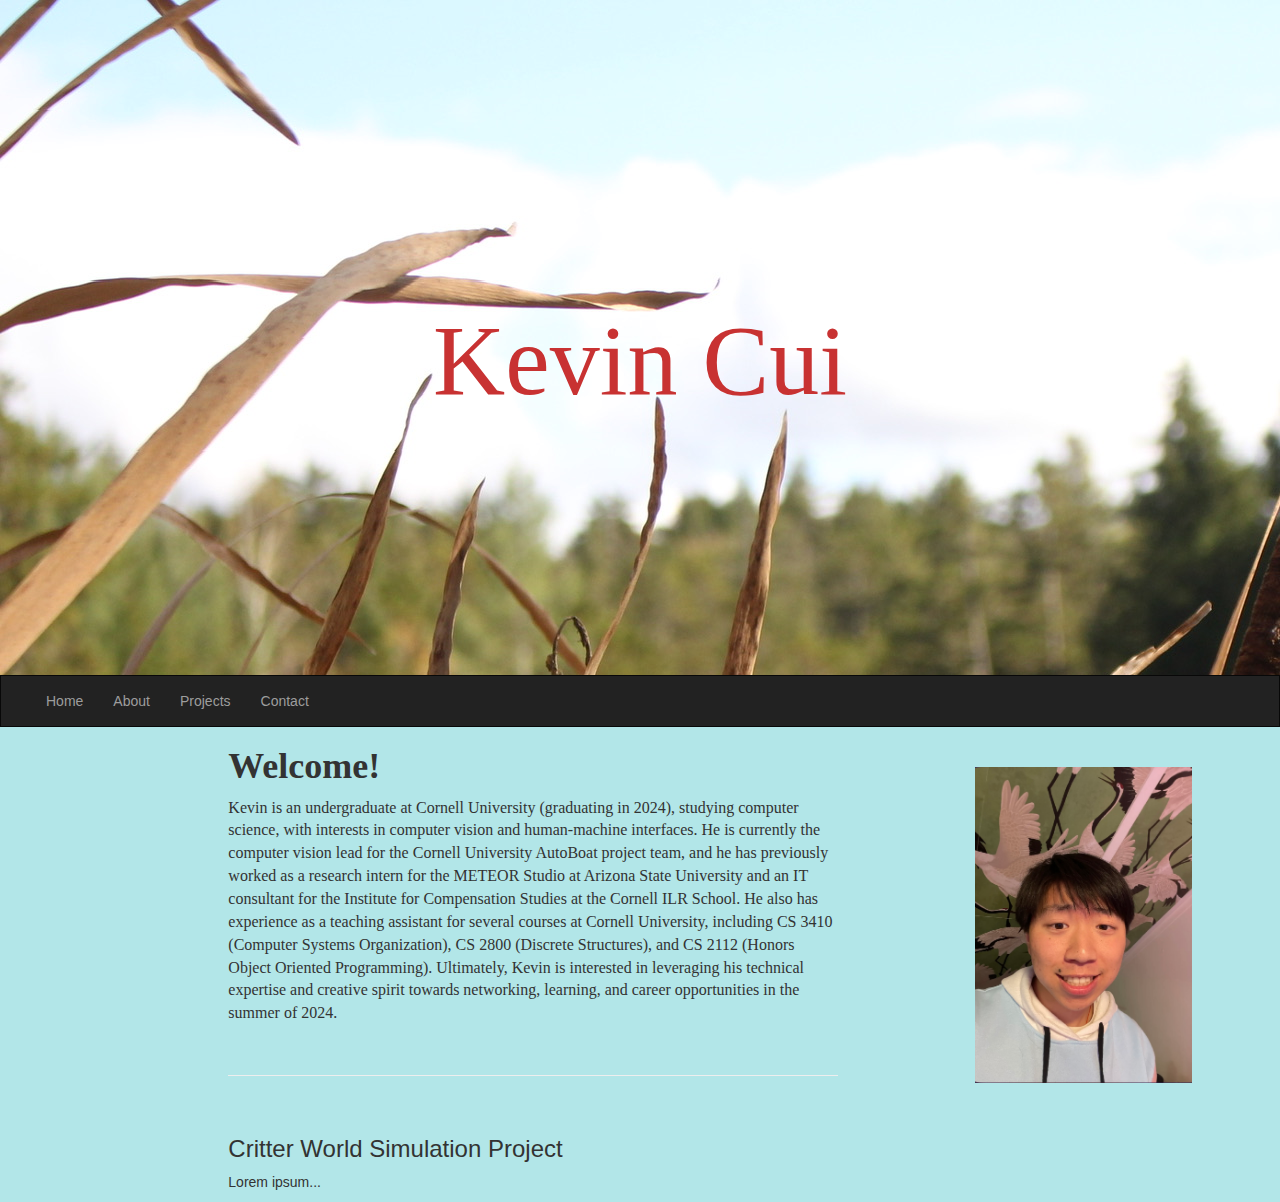
<file: about.html>
<!DOCTYPE html>
<html lang="en">

<head>
  <title>Kevin Cui | Home</title>
  <meta charset="utf-8">
  <meta name="viewport" content="width=device-width, initial-scale=1">
  <link rel="stylesheet" href="https://maxcdn.bootstrapcdn.com/bootstrap/3.4.1/css/bootstrap.min.css">
  <script src="https://ajax.googleapis.com/ajax/libs/jquery/3.7.1/jquery.min.js"></script>
  <script src="https://maxcdn.bootstrapcdn.com/bootstrap/3.4.1/js/bootstrap.min.js"></script>
  <style>
    /* Remove the navbar's default margin-bottom and rounded borders */
    .navbar {
      margin-bottom: 0;
      border-radius: 0;
    }

    /* Set height of the grid so .sidenav can be 100% (adjust as needed) */
    .row.content {
      height: 450px
    }

    /* Set gray background color and 100% height */
    .sidenav {
      padding-top: 20px;
      background-color: #f1f1f1;
      height: 100%;
    }

    /* Set black background color, white text and some padding */
    footer {
      background-color: #555;
      color: white;
      padding: 15px;
    }

    /* On small screens, set height to 'auto' for sidenav and grid */
    @media screen and (max-width: 767px) {
      .sidenav {
        height: auto;
        padding: 15px;
      }

      .row.content {
        height: auto;
      }
    }
  </style>
</head>

<body>
  <!-- Background image -->
  <div class="p-5 text-center bg-image" style="
      background-image: url('reeds.JPG');
      height: 675px;
      width: 100%;
      object-fit: fill;
    ">
    <div style="background-color: rgba(75, 75, 75, 0);">
      <div>
        <div style="color: rgb(200,50,50); font-size:100px">
          <br>
          <br>
          <h1 style="font-size:100px; font-family: Georgia, 'Times New Roman', Times, serif">Kevin Cui</h1>
        </div>
      </div>
    </div>
  </div>
  <!-- Background image -->

  <nav class="navbar navbar-inverse">
    <div class="container-fluid">
      <div class="navbar-header">
        <button type="button" class="navbar-toggle" data-toggle="collapse" data-target="#myNavbar">
          <span class="icon-bar"></span>
        </button>
      </div>
      <div class="collapse navbar-collapse" id="myNavbar">
        <ul class="nav navbar-nav" style="text-align: center;">
          <li><a href="index.html">Home</a></li>
          <li><a href="about.html">About</a></li>
          <li><a href="projects.html">Projects</a></li>
          <li><a href="contact.html">Contact</a></li>
        </ul>
      </div>
    </div>
  </nav>

  <div class="container-fluid text-center" style="background-color: rgb(178, 230, 232);">
    <div class="row content">
      <div class="col-sm-2 text-left">

      </div>
      <div class="col-sm-6 text-left">
        <h1 style="font-family: 'Times New Roman', Times, serif; font-weight: bold;">
          Welcome!
        </h1>
        <p style=" font-size:16px; font-family: 'Times New Roman' , Times, serif;">Kevin is an undergraduate at
          Cornell University (graduating in 2024), studying computer science, with
          interests in computer vision and human-machine interfaces. He is currently the computer vision lead for the
          Cornell University AutoBoat project team, and he has previously worked as a research intern for the METEOR
          Studio at Arizona State University and an IT consultant for the Institute for Compensation
          Studies at the Cornell ILR School. He also has experience as a teaching assistant for several courses at
          Cornell University, including CS 3410 (Computer Systems Organization), CS 2800 (Discrete Structures), and CS
          2112 (Honors Object Oriented Programming). Ultimately, Kevin is interested in leveraging his technical
          expertise and creative spirit towards networking, learning, and career opportunities in the summer of
          2024.</p>
        <br>
        <hr>
        <br>
        <h3>Critter World Simulation Project</h3>
        <p>Lorem ipsum...</p>
      </div>
      <div class="col-sm-1 text-left"></div>
      <div class="col-sm-3 text-left">
        <br>
        <br>
        <img src="headshot_casual.jpg" alt="Kevin Cui Headshot" width=75% height=85%>
      </div>
    </div>
  </div>

</body>

</html>
</file>
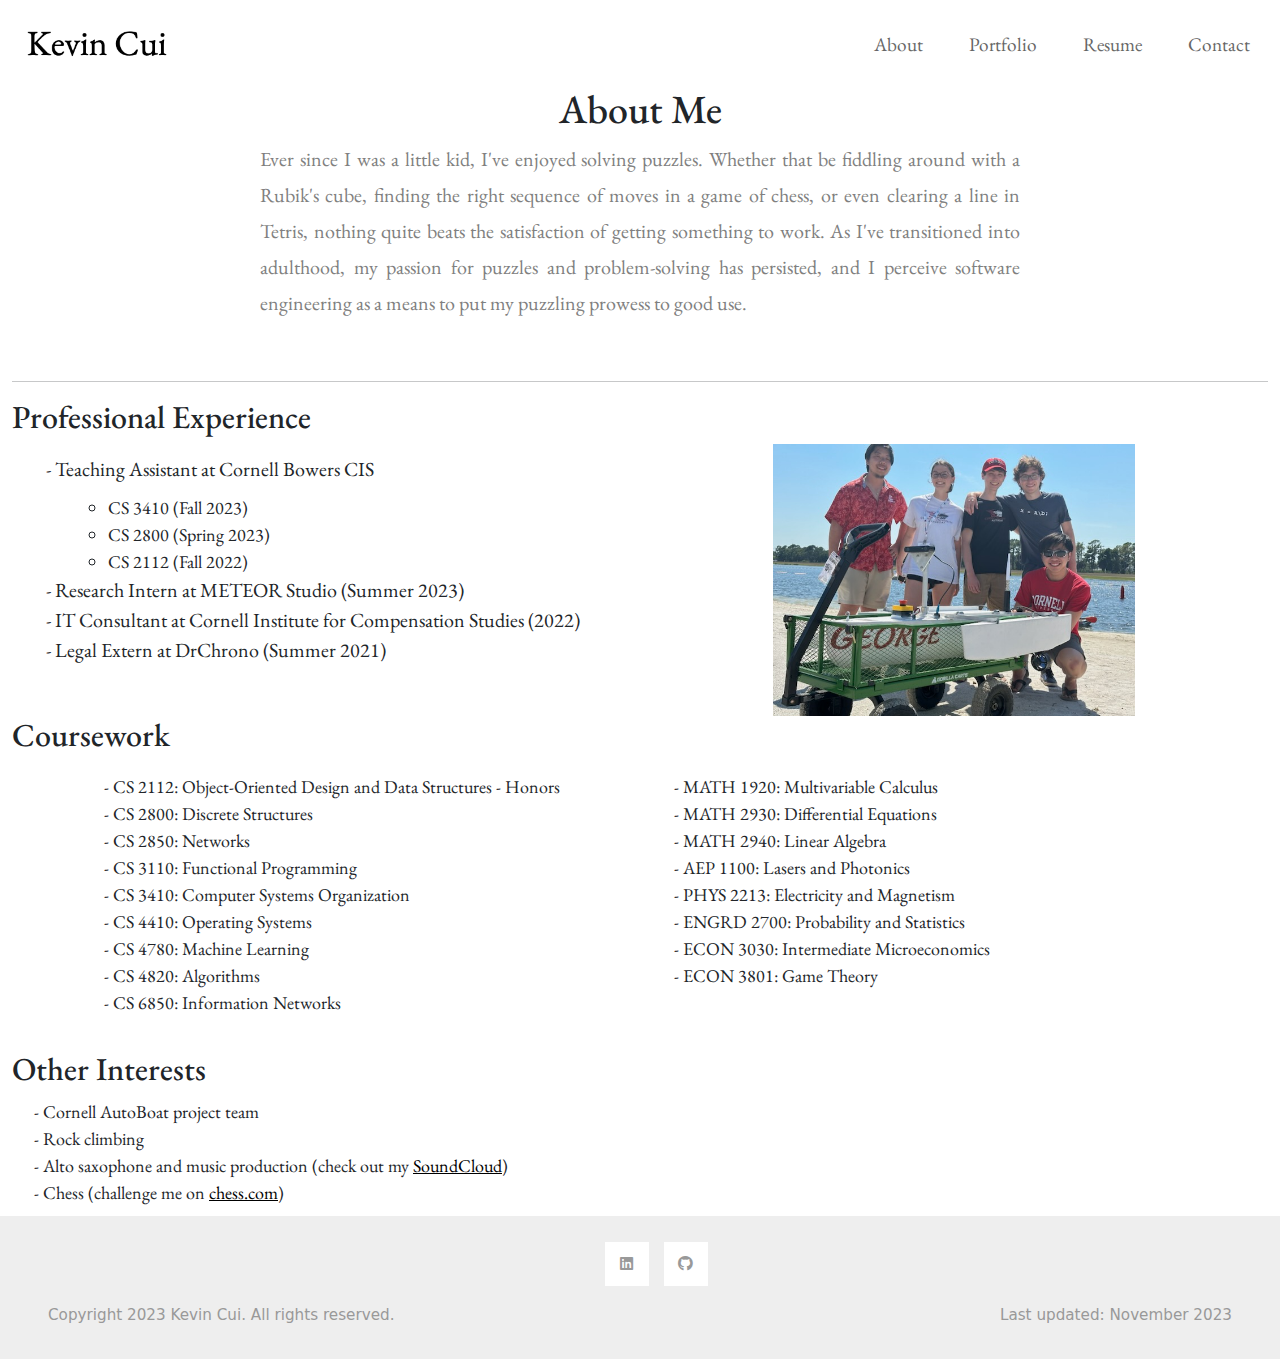
<file: experience.html>
<!DOCTYPE html>
<html lang="en">

<head>
  <meta charset="UTF-8">
  <meta name="viewport" content="width=device-width, initial-scale=1.0">
  <title>Kevin Cui | About</title>
  <link rel="stylesheet" href="css/bootstrap.min.css">
  <link rel="stylesheet" href="fontawesome/css/all.min.css">
  <link rel="stylesheet" href="css/templatemo-style.css">
  <link href='https://fonts.googleapis.com/css?family=EB Garamond' rel='stylesheet'>
  <!--
    
TemplateMo 556 Catalog-Z

https://templatemo.com/tm-556-catalog-z

-->

  <style>
    ul {
      margin: 10px;
    }

    ul.dash {
      list-style-type: none;
    }

    ul.dash>li {
      text-indent: -20px;
    }

    ul.dash>li:before {
      content: "-  ";
      text-indent: -20px;
    }
  </style>
</head>

<body>
  <nav class="navbar navbar-expand-lg">
    <div class="container-fluid">
      <a class="navbar-brand" href="https://kevinkcui.github.io/">
        <!-- <p style="color:cadetblue; font-size: 27px;">Kevin Cui</p> -->
        <img src="kevin-cui.png" alt="Kevin Cui" width=75% height=auto />
      </a>
      <button class="navbar-toggler" type="button" data-toggle="collapse" data-target="#navbarSupportedContent"
        aria-controls="navbarSupportedContent" aria-expanded="false" aria-label="Toggle navigation">
        <i class="fas fa-bars"></i>
      </button>
      <div class="collapse navbar-collapse" id="navbarSupportedContent">

        <ul style="font-family: EB Garamond;" class="navbar-nav ml-auto mb-2 mb-lg-0">
          <li class="nav-item">
            <a class="nav-link nav-link-1" href="experience.html">About</a>
          </li>
          <li class="nav-item">
            <a class="nav-link nav-link-2" href="projects.html">Portfolio</a>
          </li>
          <li class="nav-item">
            <a target="_blank" rel="noopener noreferrer" class="nav-link nav-link-3" href="kc resume pdf.pdf">Resume</a>
          </li>
          <li class="nav-item">
            <a class="nav-link nav-link-4" href="contact.html">Contact</a>
          </li>
        </ul>
      </div>
    </div>
  </nav>
  <div style="text-align: center; font-family:EB Garamond;">
    <h1>About Me</h1>
    <p style="font-size:20px; color:grey; padding-left: 13em; padding-right:13em;text-align:justify">Ever since I was a
      little kid, I've
      enjoyed solving puzzles. Whether that be
      fiddling around with a Rubik's cube,
      finding the right sequence of moves in a game of chess, or even clearing a line in Tetris, nothing quite beats the
      satisfaction of
      getting something to work. As I've transitioned into adulthood, my passion for puzzles and problem-solving has
      persisted, and I perceive software engineering as a means to put my puzzling prowess to good use. </p>
  </div>
  <div class="container-fluid tm-container-content tm-mt-60" style="font-family: EB Garamond;">
    <hr>
    <h2> Professional Experience</h2>
    <div class="container-fluid">
      <div class="row content">
        <div class="col-sm-6">
          <ul class="dash" style="font-size:20px">
            <li>Teaching Assistant at Cornell Bowers CIS</li>
            <ul style="font-size:18px">
              <li>CS 3410 (Fall 2023)</li>
              <li>CS 2800 (Spring 2023)</li>
              <li>CS 2112 (Fall 2022)</li>
            </ul>
            <li>Research Intern at METEOR Studio (Summer 2023)</li>
            <li>IT Consultant at Cornell Institute for Compensation Studies (2022)</li>
            <li>Legal Extern at DrChrono (Summer 2021)</li>
          </ul>
        </div>
        <div class="col-sm-6 text-center">
          <img src="autoboat.JPG" width=60% height=auto />
        </div>
      </div>
    </div>
    <h2> Coursework </h2>
    <div class="container">
      <div class="row">
        <div class="col-lg-6 col-md-6 col-sm-12 col-xs-12">
          <ul class="dash" style="font-size:18px">
            <li>CS 2112: Object-Oriented Design and Data Structures - Honors</li>
            <li>CS 2800: Discrete Structures</li>
            <li>CS 2850: Networks</li>
            <li>CS 3110: Functional Programming</li>
            <li>CS 3410: Computer Systems Organization</li>
            <li>CS 4410: Operating Systems</li>
            <li>CS 4780: Machine Learning</li>
            <li>CS 4820: Algorithms</li>
            <li>CS 6850: Information Networks</li>
          </ul>
        </div>
        <div class="col-lg-6 col-md-6 col-sm-12 col-xs-12">
          <ul class="dash" style="font-size:18px">
            <li>MATH 1920: Multivariable Calculus</li>
            <li>MATH 2930: Differential Equations</li>
            <li>MATH 2940: Linear Algebra</li>
            <li>AEP 1100: Lasers and Photonics</li>
            <li>PHYS 2213: Electricity and Magnetism</li>
            <li>ENGRD 2700: Probability and Statistics</li>
            <li>ECON 3030: Intermediate Microeconomics</li>
            <li>ECON 3801: Game Theory</li>
          </ul>
        </div>
      </div>
    </div>
    <br>
    <h2>Other Interests</h2>
    <ul class="dash" style="font-size:18px">
      <li>Cornell AutoBoat project team</li>
      <li>Rock climbing</li>
      <li>Alto saxophone and music production (check out my <a target="_blank" rel="noopener noreferrer"
          href="https://soundcloud.com/user-759339806" style="color:black">
          <u>SoundCloud</u></a>)</li>
      <li>Chess (challenge me on <a target="_blank" rel="noopener noreferrer"
          href="https://www.chess.com/member/redtail26" style="color:black"><u>chess.com</u></a>)</li>
    </ul>
  </div>

  <footer class="tm-bg-gray pt-3 pb-3 tm-text-gray tm-footer">
    <div class="container-fluid">
      <ul class="tm-social-links d-flex justify-content-center">
        <li class="mb-2"><a target="_blank" rel="noopener noreferrer" href="https://www.linkedin.com/in/kevinkcui/"><i
              class="fab fa-linkedin"></i></a>
        </li>
        <li class="mb-2"><a target="_blank" rel="noopener noreferrer" href="https://github.com/kevinkcui"><i
              class="fab fa-github"></i></a></li>
      </ul>
      <div class="row">
        <div class="col-lg-8 col-md-7 col-12 px-5 mb-3">
          Copyright 2023 Kevin Cui. All rights reserved.
        </div>
        <div class="col-lg-4 col-md-5 col-12 px-5 text-right">
          Last updated: November 2023</a>
        </div>
      </div>
    </div>
  </footer>

</body>

</html>
</file>
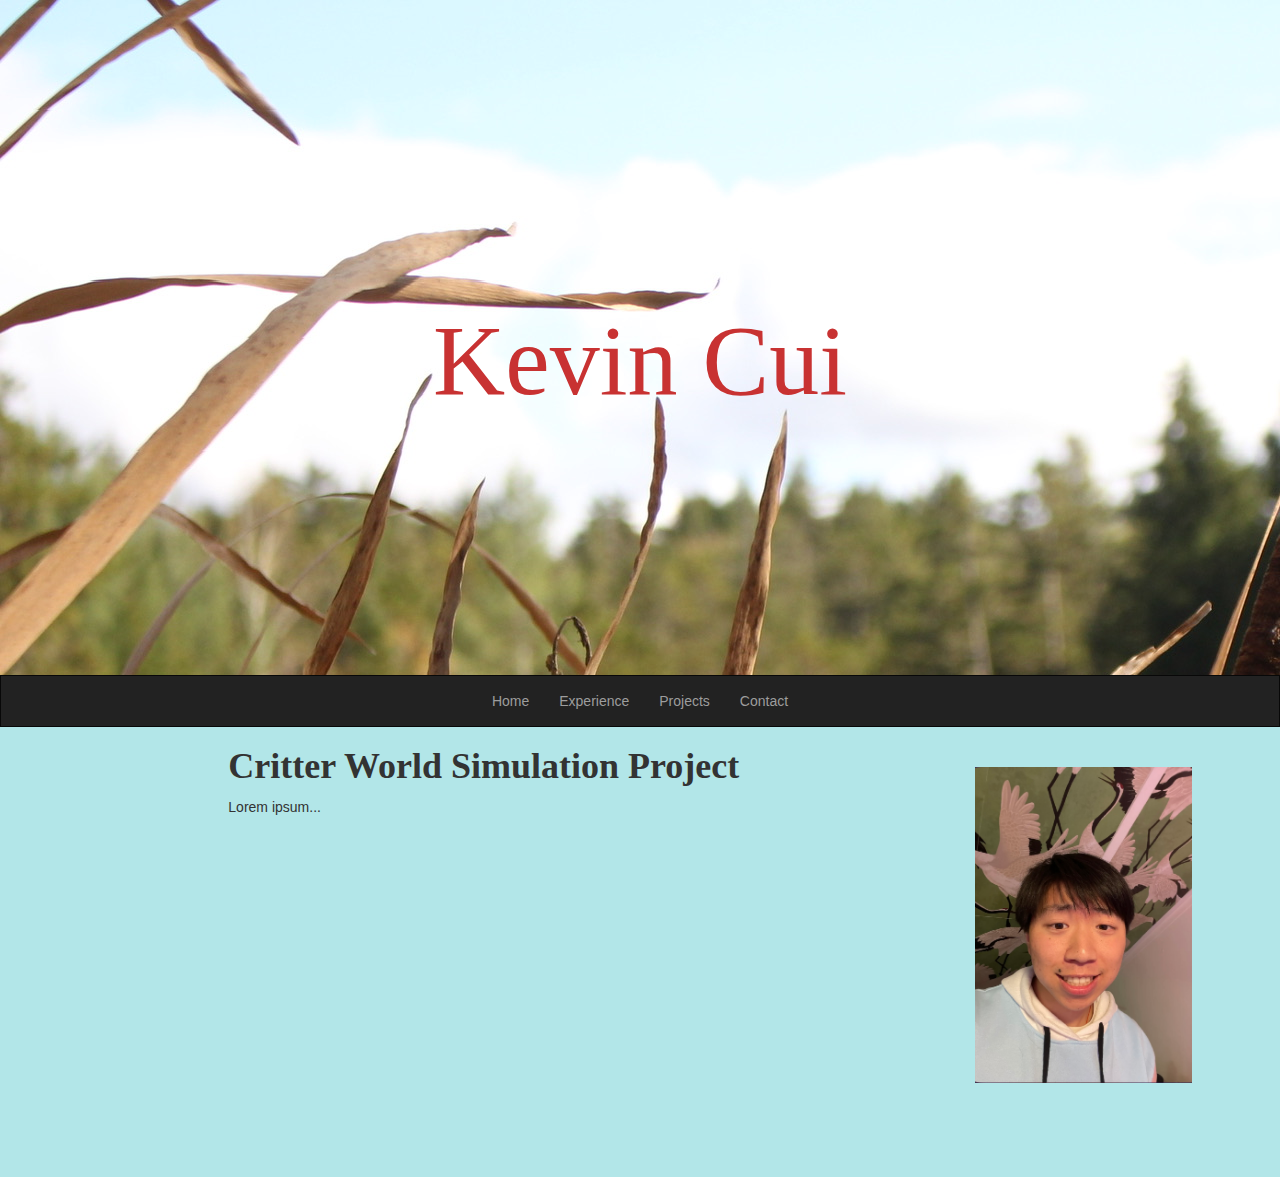
<file: projects.html>
<!DOCTYPE html>
<html lang="en">

<head>
  <title>Kevin Cui | Home</title>
  <meta charset="utf-8">
  <meta name="viewport" content="width=device-width, initial-scale=1">
  <link rel="stylesheet" href="https://maxcdn.bootstrapcdn.com/bootstrap/3.4.1/css/bootstrap.min.css">
  <script src="https://ajax.googleapis.com/ajax/libs/jquery/3.7.1/jquery.min.js"></script>
  <script src="https://maxcdn.bootstrapcdn.com/bootstrap/3.4.1/js/bootstrap.min.js"></script>
  <style>
    /* Remove the navbar's default margin-bottom and rounded borders */
    .navbar {
      margin-bottom: 0;
      border-radius: 0;
    }

    .center-nav {
      display: flex;
      justify-content: center;
    }

    /* Set height of the grid so .sidenav can be 100% (adjust as needed) */
    .row.content {
      height: 450px
    }

    /* Set gray background color and 100% height */
    .sidenav {
      padding-top: 20px;
      background-color: #f1f1f1;
      height: 100%;
    }

    /* Set black background color, white text and some padding */
    footer {
      background-color: #555;
      color: white;
      padding: 15px;
    }

    /* On small screens, set height to 'auto' for sidenav and grid */
    @media screen and (max-width: 767px) {
      .sidenav {
        height: auto;
        padding: 15px;
      }

      .row.content {
        height: auto;
      }
    }
  </style>
</head>

<body>
  <!-- Background image -->
  <div class="p-5 text-center bg-image" style="
      background-image: url('reeds.JPG');
      height: 675px;
      width: 100%;
      object-fit: fill;
    ">
    <div style="background-color: rgba(75, 75, 75, 0);">
      <div>
        <div style="color: rgb(200,50,50); font-size:100px">
          <br>
          <br>
          <h1 style="font-size:100px; font-family: Georgia, 'Times New Roman', Times, serif">Kevin Cui</h1>
        </div>
      </div>
    </div>
  </div>
  <!-- Background image -->

  <nav class="navbar navbar-inverse">
    <div class="container-fluid">
      <div class="navbar-header">
        <button type="button" class="navbar-toggle" data-toggle="collapse" data-target="#myNavbar">
          <span class="icon-bar"></span>
        </button>
      </div>
      <div class="center-nav" id="myNavbar">
        <ul class="nav navbar-nav">
          <li><a href="index.html">Home</a></li>
          <li><a href="experience.html">Experience</a></li>
          <li><a href="projects.html">Projects</a></li>
          <li><a href="contact.html">Contact</a></li>
        </ul>
      </div>
    </div>
  </nav>

  <div class="container-fluid text-center" style="background-color: rgb(178, 230, 232);">
    <div class="row content">
      <div class="col-sm-2 text-left">

      </div>
      <div class="col-sm-6 text-left">
        <h1 style="font-family: 'Times New Roman', Times, serif; font-weight: bold;">
          Critter World Simulation Project</h1>
        <p>Lorem ipsum...</p>
      </div>
      <div class="col-sm-1 text-left"></div>
      <div class="col-sm-3 text-left">
        <br>
        <br>
        <img src="headshot_casual.jpg" alt="Kevin Cui Headshot" width=75% height=85%>
      </div>
    </div>
  </div>

</body>

</html>
</file>
<file: css/templatemo-style.css>
/*
    
TemplateMo 556 Catalog-Z

https://templatemo.com/tm-556-catalog-z

*/

#loader-wrapper {
    position: fixed;
    top: 0;
    left: 0;
    width: 100%;
    height: 100%;
    z-index: 1001;
}
#loader {
    display: block;
    position: relative;
    left: 50%;
    top: 50%;
    width: 150px;
    height: 150px;
    margin: -75px 0 0 -75px;
    border-radius: 50%;
    border: 3px solid transparent;
    border-top-color: #3498db;

    -webkit-animation: spin 2s linear infinite; /* Chrome, Opera 15+, Safari 5+ */
    animation: spin 2s linear infinite; /* Chrome, Firefox 16+, IE 10+, Opera */

    z-index: 1002;
}

    #loader:before {
        content: "";
        position: absolute;
        top: 5px;
        left: 5px;
        right: 5px;
        bottom: 5px;
        border-radius: 50%;
        border: 3px solid transparent;
        border-top-color: #e74c3c;

        -webkit-animation: spin 3s linear infinite; /* Chrome, Opera 15+, Safari 5+ */
        animation: spin 3s linear infinite; /* Chrome, Firefox 16+, IE 10+, Opera */
    }

    #loader:after {
        content: "";
        position: absolute;
        top: 15px;
        left: 15px;
        right: 15px;
        bottom: 15px;
        border-radius: 50%;
        border: 3px solid transparent;
        border-top-color: #f9c922;

        -webkit-animation: spin 1.5s linear infinite; /* Chrome, Opera 15+, Safari 5+ */
          animation: spin 1.5s linear infinite; /* Chrome, Firefox 16+, IE 10+, Opera */
    }

    @-webkit-keyframes spin {
        0%   { 
            -webkit-transform: rotate(0deg);  /* Chrome, Opera 15+, Safari 3.1+ */
            -ms-transform: rotate(0deg);  /* IE 9 */
            transform: rotate(0deg);  /* Firefox 16+, IE 10+, Opera */
        }
        100% {
            -webkit-transform: rotate(360deg);  /* Chrome, Opera 15+, Safari 3.1+ */
            -ms-transform: rotate(360deg);  /* IE 9 */
            transform: rotate(360deg);  /* Firefox 16+, IE 10+, Opera */
        }
    }
    @keyframes spin {
        0%   { 
            -webkit-transform: rotate(0deg);  /* Chrome, Opera 15+, Safari 3.1+ */
            -ms-transform: rotate(0deg);  /* IE 9 */
            transform: rotate(0deg);  /* Firefox 16+, IE 10+, Opera */
        }
        100% {
            -webkit-transform: rotate(360deg);  /* Chrome, Opera 15+, Safari 3.1+ */
            -ms-transform: rotate(360deg);  /* IE 9 */
            transform: rotate(360deg);  /* Firefox 16+, IE 10+, Opera */
        }
    }

    #loader-wrapper .loader-section {
        position: fixed;
        top: 0;
        width: 51%;
        height: 100%;
        background: #222222;
        z-index: 1001;
        -webkit-transform: translateX(0);  /* Chrome, Opera 15+, Safari 3.1+ */
        -ms-transform: translateX(0);  /* IE 9 */
        transform: translateX(0);  /* Firefox 16+, IE 10+, Opera */
    }

    #loader-wrapper .loader-section.section-left {
        left: 0;
    }

    #loader-wrapper .loader-section.section-right {
        right: 0;
    }

    /* Loaded */
    .loaded #loader-wrapper .loader-section.section-left {
        -webkit-transform: translateX(-100%);  /* Chrome, Opera 15+, Safari 3.1+ */
            -ms-transform: translateX(-100%);  /* IE 9 */
                transform: translateX(-100%);  /* Firefox 16+, IE 10+, Opera */

        -webkit-transition: all 0.7s 0.3s cubic-bezier(0.645, 0.045, 0.355, 1.000);  
                transition: all 0.7s 0.3s cubic-bezier(0.645, 0.045, 0.355, 1.000);
    }

    .loaded #loader-wrapper .loader-section.section-right {
        -webkit-transform: translateX(100%);  /* Chrome, Opera 15+, Safari 3.1+ */
            -ms-transform: translateX(100%);  /* IE 9 */
                transform: translateX(100%);  /* Firefox 16+, IE 10+, Opera */

-webkit-transition: all 0.7s 0.3s cubic-bezier(0.645, 0.045, 0.355, 1.000);  
        transition: all 0.7s 0.3s cubic-bezier(0.645, 0.045, 0.355, 1.000);
    }
    
    .loaded #loader {
        opacity: 0;
        -webkit-transition: all 0.3s ease-out;  
                transition: all 0.3s ease-out;
    }
    .loaded #loader-wrapper {
        visibility: hidden;

        -webkit-transform: translateY(-100%);  /* Chrome, Opera 15+, Safari 3.1+ */
            -ms-transform: translateY(-100%);  /* IE 9 */
                transform: translateY(-100%);  /* Firefox 16+, IE 10+, Opera */

        -webkit-transition: all 0.3s 1s ease-out;  
                transition: all 0.3s 1s ease-out;
    }

p { line-height: 1.8; }

a { 
    text-decoration: none;
    transition: all 0.3s ease; 
}
a:hover { color:#009999; }
.container-fluid { max-width: 1770px; }
.tm-container-small { max-width: 1050px; }
.btn { border-radius: 0; }
.btn-primary {
    background-color: #009999;
    border: 0;
    border-radius: 5px;
    padding: 12px 50px 14px;
    font-size: 1.2rem;
}

.btn-primary:hover,
.btn-primary:focus {
    background-color:#086969;
}

.btn-primary.disabled, 
.btn-primary:disabled {
    background-color: #009999;
    pointer-events: all;
    cursor: not-allowed;
}

.form-control {
	padding: 10px 20px;
	width: 100%;
	height: auto;
}

.form-group { margin-bottom: 25px; }
.tm-btn-big { padding: 12px 90px 14px; }

.navbar-toggler:focus { box-shadow: none; }
.navbar-brand {
    color: #3399CC;
    font-size: 1.6rem;
}

.navbar-brand i { font-size: 2rem; }

.tm-hero {
    min-height: 200px;
    background: transparent;
}

.tm-mt-60 { margin-top: 60px; }
.tm-mb-50 { margin-bottom: 50px; }
.tm-mb-74 { margin-bottom: 74px; }
.tm-mb-90 { margin-bottom: 90px; }
.tm-text-primary { color: #009999; }
.tm-text-secondary { color: #CC6699; }
a.tm-text-primary:hover { color:#666666; }
.tm-bg-gray { background-color: #EEEEEE; }
.tm-input-paging {
    width: 40px;
    border-radius: 0;
    border: 1px solid #CCCCCC;
    background: #f4f4f4;
    text-align: center;
}

.nav-item { margin-right: 30px; }
.nav-item:last-child { margin-right: 0; }

.nav-link {
    color: #666666;
    border-bottom: 4px solid transparent;
    font-size: 1.2rem;
}

.nav-link-1.active,
.nav-link-1:hover {
    border-color: #33CCFF;
}

.nav-link-2.active,
.nav-link-2:hover {
    border-color: #FF6666;
}

.nav-link-3.active,
.nav-link-3:hover {
    border-color: #33CC66;
}

.nav-link-4.active,
.nav-link-4:hover {
    border-color: #CC66CC;
}

.tm-search-input {
    width: 360px;
    border-radius: 0;
    padding: 12px 15px;
    color: #009999;
    border: none;
}

.tm-search-input:focus {
    border-color: #009999;
    box-shadow: 0 0 0 0.25rem rgb(0 153 153 / 0.25);
}

.tm-search-input::placeholder { /* Chrome, Firefox, Opera, Safari 10.1+ */
    color: #009999;
    opacity: 1; /* Firefox */
}
  
.tm-search-input::-ms-input-placeholder { /* Microsoft Edge */
    color: #009999;
}

.tm-search-btn {
    color: white;
    background-color: #009999;
    border: none;
    width: 100px;
    height: 50px;
    margin-left: -1px;
}

p, .tm-text-gray { color: #999; }
.tm-text-gray-light { color: #CCC; }
.tm-text-gray-dark { color: #666; }

.tm-video-item {
    position: relative;
    overflow: hidden;
    text-align: center;
    cursor: pointer;
}

.tm-video-item img {
    position: relative;
    display: block;
    min-height: 100%;
    max-width: 100%;
    opacity: 0.8;
}

.tm-video-item figcaption {
    padding: 2em;
    color: #fff;
    text-transform: uppercase;
    font-size: 1.25em;
    -webkit-backface-visibility: hidden;
	backface-visibility: hidden;
}

.tm-video-item figcaption::before,
.tm-video-item figcaption::after {
    pointer-events: none;
}

.tm-video-item figcaption,
.tm-video-item figcaption > a {
    position: absolute;
    top: 0;
    left: 0;
    width: 100%;
    height: 100%;
}

.tm-video-item figcaption > a {
	z-index: 1000;
	text-indent: 200%;
	white-space: nowrap;
	font-size: 0;
	opacity: 0;
}

.tm-video-item h2 {
    word-spacing: -0.15em;
    font-weight: 300;
}

.tm-video-item h2,
.tm-video-item p {
    margin: 0;
}

.tm-video-item p {
    letter-spacing: 1px;
    font-size: 68.5%;
}

.tm-gallery div.d-block { animation: show .5s ease; }

@keyframes show {
    0% {
    	opacity: 0;
    	transform: scale(0.9);
    }
    100% {
    	opacity: 1;
    	transform: scale(1);
    }
}

.tm-paging-link {
    display: flex;
    justify-content: center;
    align-items: center;
    width: 60px;
    height: 60px;
    font-size: 1.1rem;
    color: #999;
    background-color: #EEEEEE;
    margin: 10px;
    border-radius: 5px;
    text-decoration: none;
    transition: all 0.3s ease;
}

.tm-paging-link:hover,
.tm-paging-link.active {
    background-color: #009999;
    color: #fff; 
}

/*---------------*/
/***** Ming *****/
/*---------------*/

figure.effect-ming {
	background: #030c17;
}

figure.effect-ming img {
	opacity: 0.9;
	-webkit-transition: opacity 0.35s;
	transition: opacity 0.35s;
}

figure.effect-ming figcaption::before {
	position: absolute;
	top: 30px;
	right: 30px;
	bottom: 30px;
	left: 30px;
	border: 2px solid #fff;
	box-shadow: 0 0 0 30px rgba(255,255,255,0.2);
	content: '';
	opacity: 0;
	-webkit-transition: opacity 0.35s, -webkit-transform 0.35s;
	transition: opacity 0.35s, transform 0.35s;
	-webkit-transform: scale3d(1.4,1.4,1);
	transform: scale3d(1.4,1.4,1);
}

figure.effect-ming h2 {
    font-size: 1.3em;
	opacity: 0;
	-webkit-transition: opacity 0.35s, -webkit-transform 0.35s;
	transition: opacity 0.35s, transform 0.35s;
	-webkit-transform: scale(1.5);
	transform: scale(1.5);
}

figure.effect-ming:hover figcaption::before,
figure.effect-ming:hover h2 {
	opacity: 1;
	-webkit-transform: scale3d(1,1,1);
	transform: scale3d(1,1,1);
}

figure.effect-ming:hover figcaption { background-color: rgba(58,52,42,0); }
figure.effect-ming:hover img { opacity: 0.4; }

.tm-footer-links li {
    list-style: none;
    margin-bottom: 5px;    
}

.tm-footer-links li a { color: #999999; }
.tm-footer-links li a:hover { color: #009999; }

.tm-social-links li {
    list-style: none;
    margin-right: 15px;
}

.tm-social-links li:last-child { margin-right: 0; }

.tm-social-links li a  {
    color: #999999;
    width: 44px;
    height: 44px;
    display: flex;
    background-color: #fff;
    align-items: center;
    justify-content: center;
}

.tm-social-links li a:hover {
    color: #fff;
    background-color: #009999;
}

.tm-footer { font-size: 0.95rem; }
.tm-footer-title { font-size: 1.4rem; }

/* Videos */
#tm-video-container {
    max-height: 400px;
    overflow: hidden;
    background-color: #333;
    margin-bottom: 90px;
    position: relative;
}

#tm-video {
    display: block;
    width: 100%;
    height: auto;
}

#tm-video-control-button {
    position: absolute;
    bottom: 20px;
    right: 20px;
    z-index: 1000;
    color: #e1e1e1;
}

.tm-video-details {
    height: 100%;
    padding: 40px;
}

/* About */
.tm-row-1640 { max-width: 1640px; }
.tm-about-2-col { max-width: 716px; }
.tm-about-3-col { max-width: 540px; }

.tm-about-2-col,
.tm-about-3-col {
    margin-bottom: 50px;
}

.tm-about-icon-container {
    width: 150px;
    height: 150px;
    border: 1px solid #009999;
    display: flex;
    align-items: center;
    justify-content: center;
}

.tm-about-img-text { max-width: 940px; }

/* Contact */
select.form-control { border-radius: 0; }
select.form-control option { height: 30px; }

select:not([multiple]) {
    -webkit-appearance: none;
    -moz-appearance: none;
    background-position: right 15px center;
    background-repeat: no-repeat;
    background-image: url(../img/select-arrow.png);
    padding: 14px 20px;
    padding-right: 20px;
    color: #666;
}

.mapouter{
    position:relative;
    height:480px;
    width:100%;
    max-width: 480px;
}

.gmap-canvas {
    overflow:hidden;
    background:none!important;
    height:480px;
    width:100%;
}

.tm-contact-form { max-width: 420px; }
.tm-address-col { max-width: 520px; }
.tm-contacts { padding-left: 0; }

.tm-contacts li {
    list-style: none;
    margin-bottom: 20px;
}

.tm-contacts li a i { width: 30px; }
.tm-social { display: flex; }

.tm-social li {
    list-style: none;
    margin-bottom: 20px;
    margin-right: 15px;
}

.tm-social li a i {
    width: 40px;
    height: 40px;
    color: #666666;
    background-color: #EEEEEE;
    display: flex;
    align-items: center;
    justify-content: center;
    transition: all 0.3s ease;
}

.tm-social li a:hover i {
    color: #fff;
    background-color: #009999;
}

.form-control,
input:-internal-autofill-selected,
select:not([multiple]) {
    color: #009999 !important;
}

.form-control::placeholder { /* Chrome, Firefox, Opera, Safari 10.1+ */
    color:  #009999;
    opacity: 1; /* Firefox */
}

@media (max-width: 991px) {
    .navbar-collapse {
        position: fixed;
        top: 50px;
        right: 0px;
        background: white;
        width: 150px;
        padding: 15px;
    }

    .tm-container-content { max-width: 870px; }
    .tm-contact-form, .tm-address-col, .mapouter { max-width: 100%; }
    .tm-people-row { max-width: 900px; }
}

@media (max-width: 767px) {
    .tm-paging-col { flex-direction: column; }
    .tm-paging { flex-wrap: wrap; }
    .tm-about-img-text { max-width: 640px; }
    .tm-about-2-col, .tm-about-3-col { margin-bottom: 50px; }
}

@media (max-width: 575px) {
    .tm-container-content { max-width: 420px; }

    .tm-search-form {
        padding-left: 15px;
        padding-right: 15px;
        width: 100%;
        justify-content: center;
    }

    .tm-search-input {
        width: 100%;
        max-width: 360px;
    }

    .tm-people-row { max-width: 420px; }
}

@media (max-width: 400px) {
    .tm-btn-big { padding: 12px 50px 14px; }
}

@media (max-width: 334px) {
    .tm-social-links {
        flex-wrap: wrap;
        justify-content: start !important;
    }

    .tm-social-links li { margin-right: 3px; }
}
</file>
